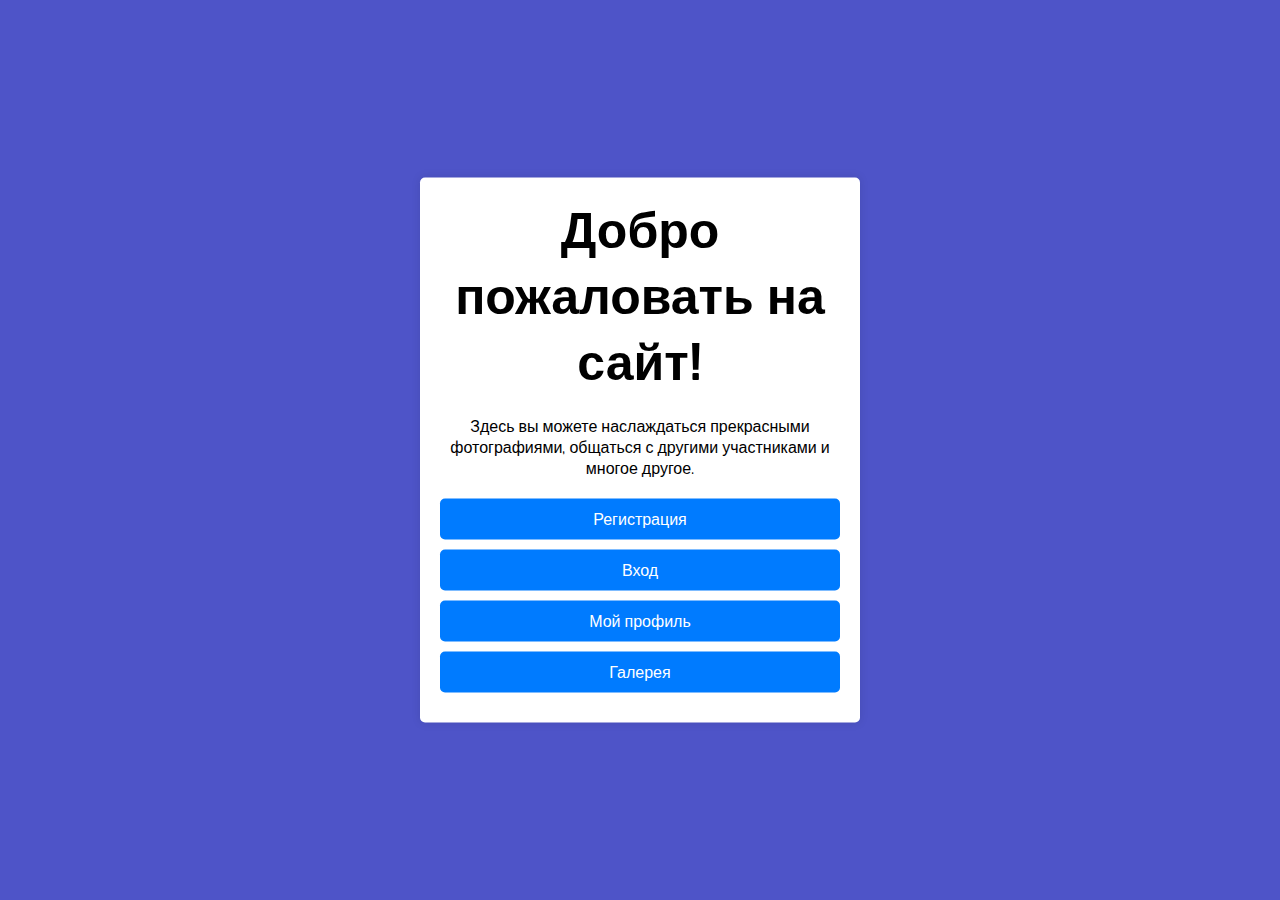
<file: index.html>
<!DOCTYPE html>
<html lang="en">
<head>
    <meta charset="UTF-8">
    <meta name="viewport" content="width=device-width, initial-scale=1.0">
    <title>Сайт</title>
    <style>
@import url('https://fonts.googleapis.com/css?family=Exo:400,700');

* {
    margin: 0px;
    padding: 0px;
}

body {
    font-family: 'Exo', sans-serif;
    margin: 0;
    padding: 0;
    background: #4e54c8;
    background: -webkit-linear-gradient(to left, #8f94fb, #4e54c8);
    width: 100%;
    height: 100%;
    overflow: hidden;
}

.container {
    max-width: 400px;
    text-align: center;
    padding: 20px;
    background-color: #fff;
    border-radius: 5px;
    box-shadow: 0 0 10px rgba(0, 0, 0, 0.1);
    position: absolute;
    top: 50%;
    left: 50%;
    transform: translate(-50%, -50%);
}

h1 {
    color: black;
    font-size: 50px;
    margin-bottom: 20px;
}

#links {
    margin-top: 20px;
}

#links a {
    display: block;
    margin-bottom: 10px;
    text-decoration: none;
    color: #333;
    padding: 10px 0;
    background-color: #007bff;
    color: #fff;
    border-radius: 5px;
    transition: background-color 0.3s;
}

#links a:hover {
    background-color: #0056b3;
}

.area {
    background: #4e54c8;
    background: -webkit-linear-gradient(to left, #8f94fb, #4e54c8);
    width: 100%;
    height: 100%;
    overflow: hidden;
    position: absolute;
    top: 0;
    left: 0;
}

.circles {
    position: absolute;
    top: 0;
    left: 0;
    width: 100%;
    height: 100%;
    overflow: hidden;
}

.circles li {
    position: absolute;
    display: block;
    list-style: none;
    width: 20px;
    height: 20px;
    background: rgba(255, 255, 255, 0.2);
    animation: animate 25s linear infinite;
    bottom: -150px;
}

.circles li:nth-child(1) {
    left: 25%;
    width: 80px;
    height: 80px;
    animation-delay: 0s;
}

.circles li:nth-child(2) {
    left: 10%;
    width: 20px;
    height: 20px;
    animation-delay: 2s;
    animation-duration: 12s;
}

.circles li:nth-child(3) {
    left: 70%;
    width: 20px;
    height: 20px;
    animation-delay: 4s;
}

.circles li:nth-child(4) {
    left: 40%;
    width: 60px;
    height: 60px;
    animation-delay: 0s;
    animation-duration: 18s;
}

.circles li:nth-child(5) {
    left: 65%;
    width: 20px;
    height: 20px;
    animation-delay: 0s;
}

.circles li:nth-child(6) {
    left: 75%;
    width: 110px;
    height: 110px;
    animation-delay: 3s;
}

.circles li:nth-child(7) {
    left: 35%;
    width: 150px;
    height: 150px;
    animation-delay: 7s;
}

.circles li:nth-child(8) {
    left: 50%;
    width: 25px;
    height: 25px;
    animation-delay: 15s;
    animation-duration: 45s;
}

.circles li:nth-child(9) {
    left: 20%;
    width: 15px;
    height: 15px;
    animation-delay: 2s;
    animation-duration: 35s;
}

.circles li:nth-child(10) {
    left: 85%;
    width: 150px;
    height: 150px;
    animation-delay: 0s;
    animation-duration: 11s;
}

@keyframes animate {
    0% {
        transform: translateY(0) rotate(0deg);
        opacity: 1;
        border-radius: 0;
    }

    100% {
        transform: translateY(-1000px) rotate(720deg);
        opacity: 0;
        border-radius: 50%;
    }
}

    </style>
</head>
<body>
    <div class="area" > 
        <ul class="circles"> 
                <li></li> 
                <li></li> 
                <li></li> 
                <li></li> 
                <li></li> 
                <li></li> 
                <li></li> 
                <li></li> 
                <li></li> 
                <li></li> 
        </ul> 
</div >

    <div class="container">
        <h1>Добро пожаловать на сайт!</h1>
        <p>Здесь вы можете наслаждаться прекрасными фотографиями, общаться с другими участниками и многое другое.</p>
        <div id="links">
            <a href="Сайт/Регистрация/reg.html">Регистрация</a>
            <a href="Сайт/Вход/vhod.html">Вход</a>
            <a href="Сайт/Профиль/profile.html">Мой профиль</a>
            <a href="Сайт/Галерея/gallery.html">Галерея</a>
        </div>
    </div>

</body>
</html>
</file>
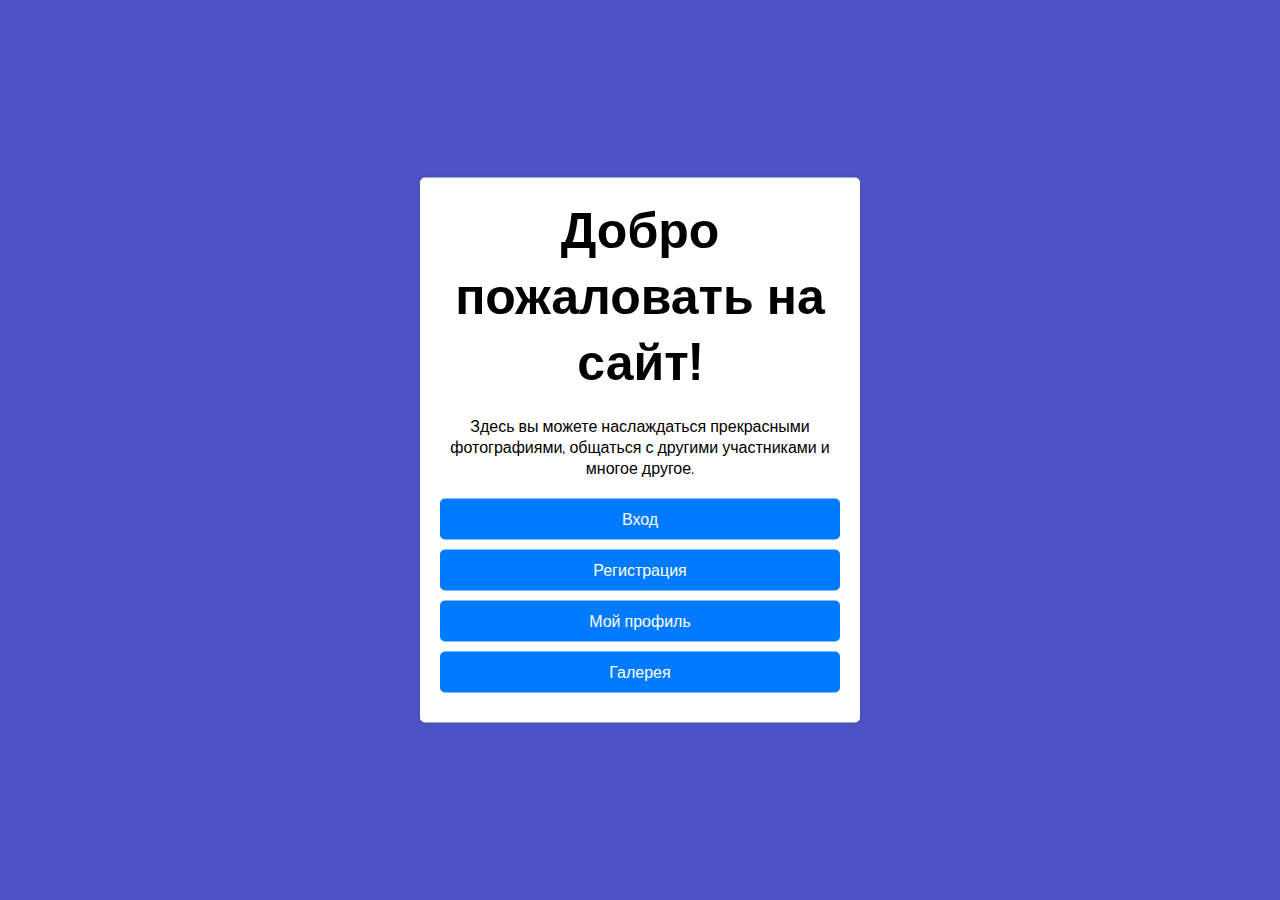
<file: Сайт/index.html>
<!DOCTYPE html>
<html lang="en">
<head>
    <meta charset="UTF-8">
    <meta name="viewport" content="width=device-width, initial-scale=1.0">
    <title>Сайт</title>
    <style>
@import url('https://fonts.googleapis.com/css?family=Exo:400,700');

* {
    margin: 0px;
    padding: 0px;
}

body {
    font-family: 'Exo', sans-serif;
    margin: 0;
    padding: 0;
    background: #4e54c8;
    background: -webkit-linear-gradient(to left, #8f94fb, #4e54c8);
    width: 100%;
    height: 100%;
    overflow: hidden;
}

.container {
    max-width: 400px;
    text-align: center;
    padding: 20px;
    background-color: #fff;
    border-radius: 5px;
    box-shadow: 0 0 10px rgba(0, 0, 0, 0.1);
    position: absolute;
    top: 50%;
    left: 50%;
    transform: translate(-50%, -50%);
}

h1 {
    color: black;
    font-size: 50px;
    margin-bottom: 20px;
}

#links {
    margin-top: 20px;
}

#links a {
    display: block;
    margin-bottom: 10px;
    text-decoration: none;
    color: #333;
    padding: 10px 0;
    background-color: #007bff;
    color: #fff;
    border-radius: 5px;
    transition: background-color 0.3s;
}

#links a:hover {
    background-color: #0056b3;
}

.area {
    background: #4e54c8;
    background: -webkit-linear-gradient(to left, #8f94fb, #4e54c8);
    width: 100%;
    height: 100%;
    overflow: hidden;
    position: absolute;
    top: 0;
    left: 0;
}

.circles {
    position: absolute;
    top: 0;
    left: 0;
    width: 100%;
    height: 100%;
    overflow: hidden;
}

.circles li {
    position: absolute;
    display: block;
    list-style: none;
    width: 20px;
    height: 20px;
    background: rgba(255, 255, 255, 0.2);
    animation: animate 25s linear infinite;
    bottom: -150px;
}

.circles li:nth-child(1) {
    left: 25%;
    width: 80px;
    height: 80px;
    animation-delay: 0s;
}

.circles li:nth-child(2) {
    left: 10%;
    width: 20px;
    height: 20px;
    animation-delay: 2s;
    animation-duration: 12s;
}

.circles li:nth-child(3) {
    left: 70%;
    width: 20px;
    height: 20px;
    animation-delay: 4s;
}

.circles li:nth-child(4) {
    left: 40%;
    width: 60px;
    height: 60px;
    animation-delay: 0s;
    animation-duration: 18s;
}

.circles li:nth-child(5) {
    left: 65%;
    width: 20px;
    height: 20px;
    animation-delay: 0s;
}

.circles li:nth-child(6) {
    left: 75%;
    width: 110px;
    height: 110px;
    animation-delay: 3s;
}

.circles li:nth-child(7) {
    left: 35%;
    width: 150px;
    height: 150px;
    animation-delay: 7s;
}

.circles li:nth-child(8) {
    left: 50%;
    width: 25px;
    height: 25px;
    animation-delay: 15s;
    animation-duration: 45s;
}

.circles li:nth-child(9) {
    left: 20%;
    width: 15px;
    height: 15px;
    animation-delay: 2s;
    animation-duration: 35s;
}

.circles li:nth-child(10) {
    left: 85%;
    width: 150px;
    height: 150px;
    animation-delay: 0s;
    animation-duration: 11s;
}

@keyframes animate {
    0% {
        transform: translateY(0) rotate(0deg);
        opacity: 1;
        border-radius: 0;
    }

    100% {
        transform: translateY(-1000px) rotate(720deg);
        opacity: 0;
        border-radius: 50%;
    }
}

    </style>
</head>
<body>
    <div class="area" > 
        <ul class="circles"> 
                <li></li> 
                <li></li> 
                <li></li> 
                <li></li> 
                <li></li> 
                <li></li> 
                <li></li> 
                <li></li> 
                <li></li> 
                <li></li> 
        </ul> 
</div >

    <div class="container">
        <h1>Добро пожаловать на сайт!</h1>
        <p>Здесь вы можете наслаждаться прекрасными фотографиями, общаться с другими участниками и многое другое.</p>
        <div id="links">
            <a href="Вход/vhod.html">Вход</a>
            <a href="Регистрация/reg.html">Регистрация</a>
            <a href="Профиль/profile.html">Мой профиль</a>
            <a href="Галерея/gallery.html">Галерея</a>
        </div>
    </div>

</body>
</html>
</file>
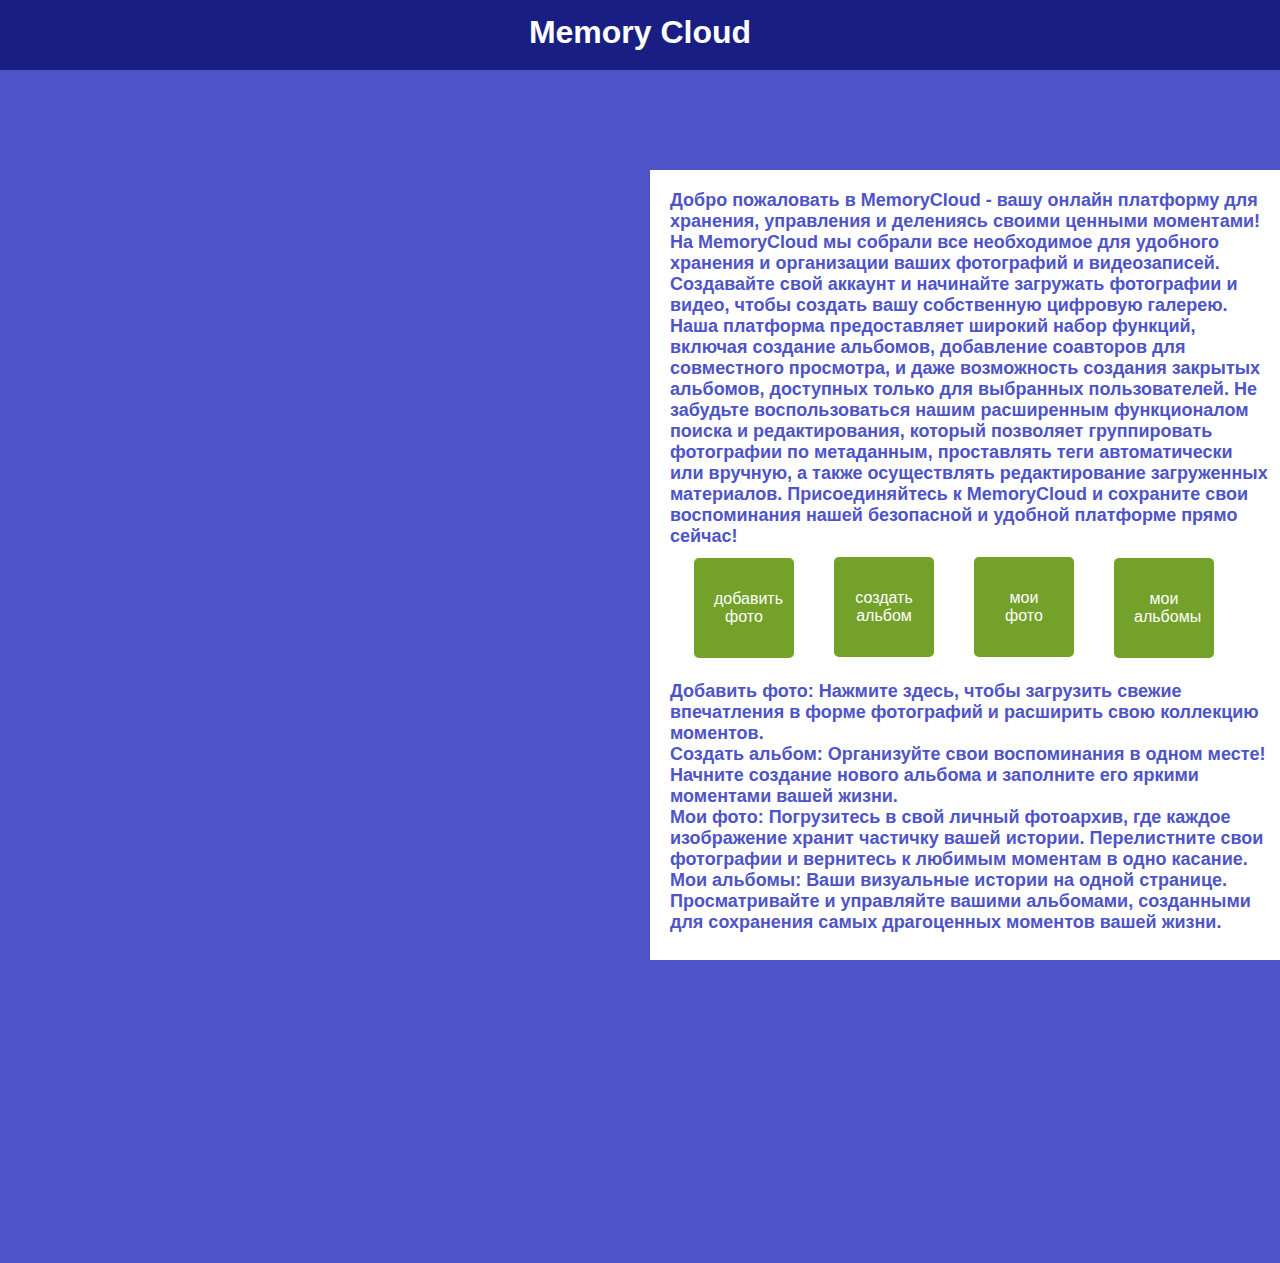
<file: Сайт/Вход/2.html>
<!DOCTYPE html>
<html>
<head>
	<meta charset="utf-8">
	<meta name="viewport" content="width=device-width, initial-scale=1">
	<title>Memory Cloud</title>
	<link rel="stylesheet" type="text/css" href="2.css">
	<script type="text/javascript">
		
	</script>
</head>
<body>
    <!-- <img src="i (6).webp" id="backgraund"> -->
	<style>
      /* Styles for header */
      header {
        background-color: #191F82;
        padding: 10px;
        height: 50px;
        text-align: center;
        position: relative;
        z-index: 0;
      }
      
      /* Styles for buttons */
      .button {
        background-color: #4CAF50;
        border: none;
        color: white;
        padding: 10px 20px;
        position: relative;left: 700px;
        text-decoration: none;
        display: inline-block;
        font-size: 16px;
        margin: 8px 4px;
        cursor: pointer;
        z-index: 1;
      }
      .buTton{
        background-color: #4CAF50;
        border: none;
        color: white;
        padding: 10px 20px;
        position: relative;left: 840px;top: -55px;
        text-decoration: none;
        display: inline-block;
        font-size: 16px;
        margin: 8px 4px;
        cursor: pointer;
        z-index: 1;
      }
      #createPhoto{
        text-align: center;
        background-color: #73a12a;
        border: none;
        color: white;
        padding: 10px 20px;
        position: relative;left: 20px;top: 3px;
        text-decoration: none;
        display: inline-block;
        font-size: 16px;
        margin: 8px 4px;
        cursor: pointer;
        z-index: 1;
      }
      #createAlbom{
        background-color: #73a12a;
        border: none;
        color: white;
        padding: 10px 20px;
        position: relative;left: 160px;top: -114px;
        text-decoration: none;
        display: inline-block;
        font-size: 16px;
        margin: 8px 4px;
        cursor: pointer;
        z-index: 1;
      }
      #myPhoto{
        background-color: #73a12a;
        border: none;
        color: white;
        padding: 10px 20px;
        position: relative;left: 300px;top: -230px;
        text-decoration: none;
        display: inline-block;
        font-size: 16px;
        margin: 8px 4px;
        cursor: pointer;
        z-index: 1;
      }
      #myAlbom{
        background-color: #73a12a;
        border: none;
        color: white;
        padding: 10px 20px;
        position: relative;left: 440px;top: -345px;
        text-decoration: none;
        display: inline-block;
        font-size: 16px;
        margin: 8px 4px;
        cursor: pointer;
        z-index: 1;
      }
      /* Основные стили */
#homeSite {
  font-family: Arial, sans-serif; /* Шрифт */
  color: #4e54c8; /* Основной цвет текста */
  padding: 20px; /* Отступы вокруг содержимого */
}

/* Стили для кнопок */
button {
  background-color: #4e54c8; /* Основной цвет кнопки */
  color: white; /* Цвет текста кнопки */
 
  border-radius: 5px; /* Закругляем углы */
} 

button:hover {
  background-color: #3943b7; /* Изменяем цвет кнопки при наведении */
}

/* Стили для заголовка */
#t {
  font-size: 18px; /* Размер текста */
  font-weight: bold; /* Жирный шрифт */
}
#t1 {
  font-size: 18px; /* Размер текста */
  font-weight: bold; /* Жирный шрифт */
  position: relative;top: -330px;
}




    </style>
    <header><form action="vhod.html">
      <button class="button">Вход</button></form>
     <form action="reg.html">
      <button class="buTton">Регистрация</button></form>
       <h1 id="h1">Memory Cloud</h1>
   </header>

  
    <div id="homeSite">
      <t id="t">Добро пожаловать в MemoryCloud - вашу онлайн платформу для хранения, управления и делениясь своими ценными моментами! На MemoryCloud мы собрали все необходимое для удобного хранения и организации ваших фотографий и видеозаписей.

Создавайте свой аккаунт и начинайте загружать фотографии и видео, чтобы создать вашу собственную цифровую галерею. Наша платформа предоставляет широкий набор функций, включая создание альбомов, добавление соавторов для совместного просмотра, и даже возможность создания закрытых альбомов, доступных только для выбранных пользователей.

Не забудьте воспользоваться нашим расширенным функционалом поиска и редактирования, который позволяет группировать фотографии по метаданным, проставлять теги автоматически или вручную, а также осуществлять редактирование загруженных материалов.

Присоединяйтесь к MemoryCloud и сохраните свои воспоминания нашей безопасной и удобной платформе прямо сейчас!</t><form action="">
       <button id="createPhoto"><t>добавить фото</t></button>
     </form>
     <form action="">  
       <button id="createAlbom"><t>создать альбом</t></button>
     </form>
     <form action="myPhoto.html">
        <button id="myPhoto"><t>мои фото</t></button>
      </form>  
     <form action="galery.html">
       <button id="myAlbom"><t>мои альбомы</t></button>
     </form> 
     <t id="t1">Добавить фото: Нажмите здесь, чтобы загрузить свежие впечатления в форме фотографий и расширить свою коллекцию моментов.<br>

Создать альбом: Организуйте свои воспоминания в одном месте! Начните создание нового альбома и заполните его яркими моментами вашей жизни.<br>

Мои фото: Погрузитесь в свой личный фотоархив, где каждое изображение хранит частичку вашей истории. Перелистните свои фотографии и вернитесь к любимым моментам в одно касание.<br>

Мои альбомы: Ваши визуальные истории на одной странице. Просматривайте и управляйте вашими альбомами, созданными для сохранения самых драгоценных моментов вашей жизни.</t>
        
     
    
    </div>

  </div>




   
 
 

	
</body>
</html>
</file>
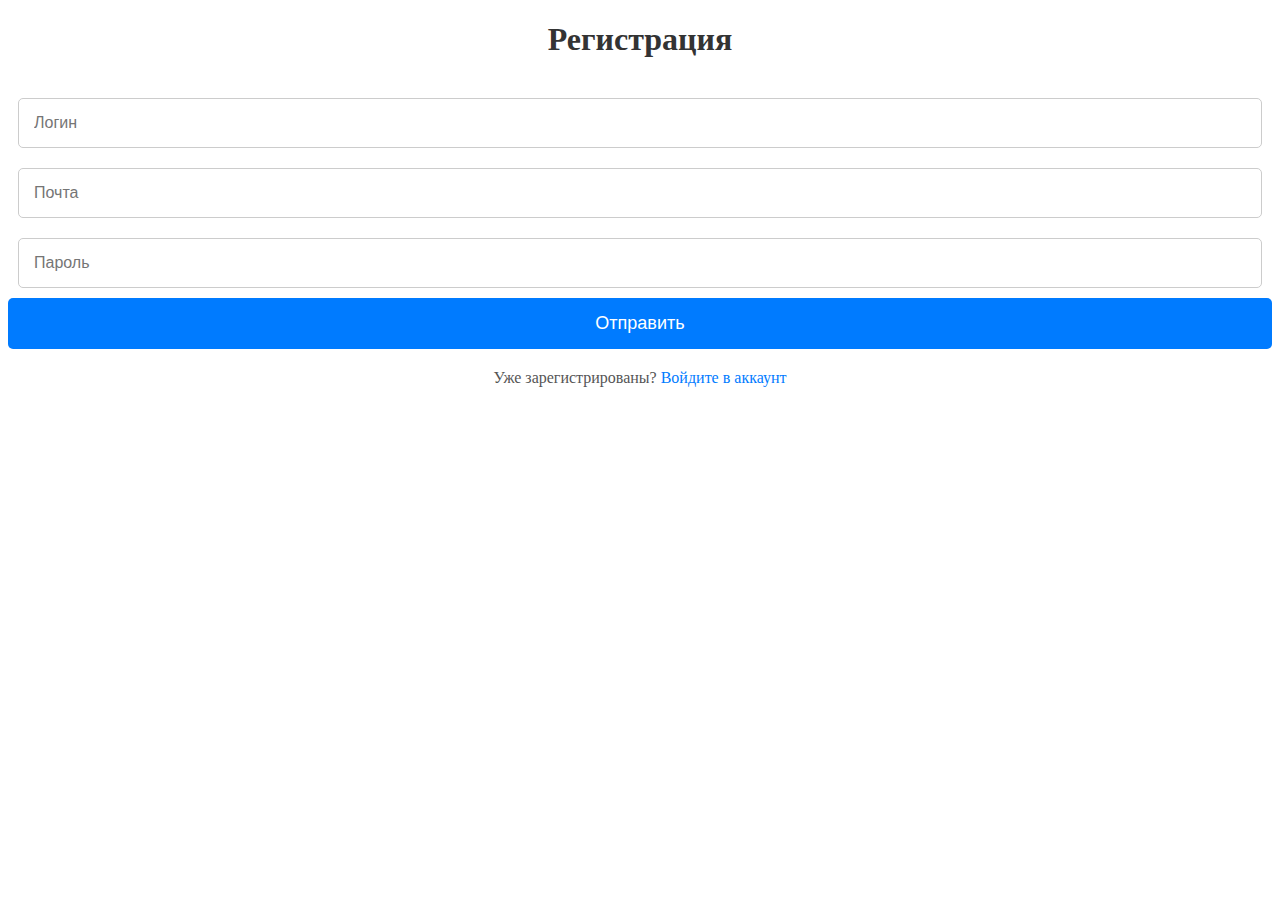
<file: Сайт/Вход/reg.html>
<!DOCTYPE html>
<html lang="en">
<head>
    <meta charset="UTF-8">
    <meta name="viewport" content="width=device-width, initial-scale=1.0">
    <link rel="stylesheet" href="../style.css">
    <title>Document</title>
</head>
<body>
    <form method="post" action="../Регистрация/op.php">
        <h1>Регистрация</h1>
        <input type="text" name="login" placeholder="Логин">
        <input type="email" name="pochta" placeholder="Почта">
        <input type="password" name="parol" placeholder="Пароль">
        <input type="submit" value="Отправить">
        <div class="register-link">Уже зарегистрированы? <a href="../Вход/vhod.html">Войдите в аккаунт</a></div>
    </form>
</body>
</html>
</file>
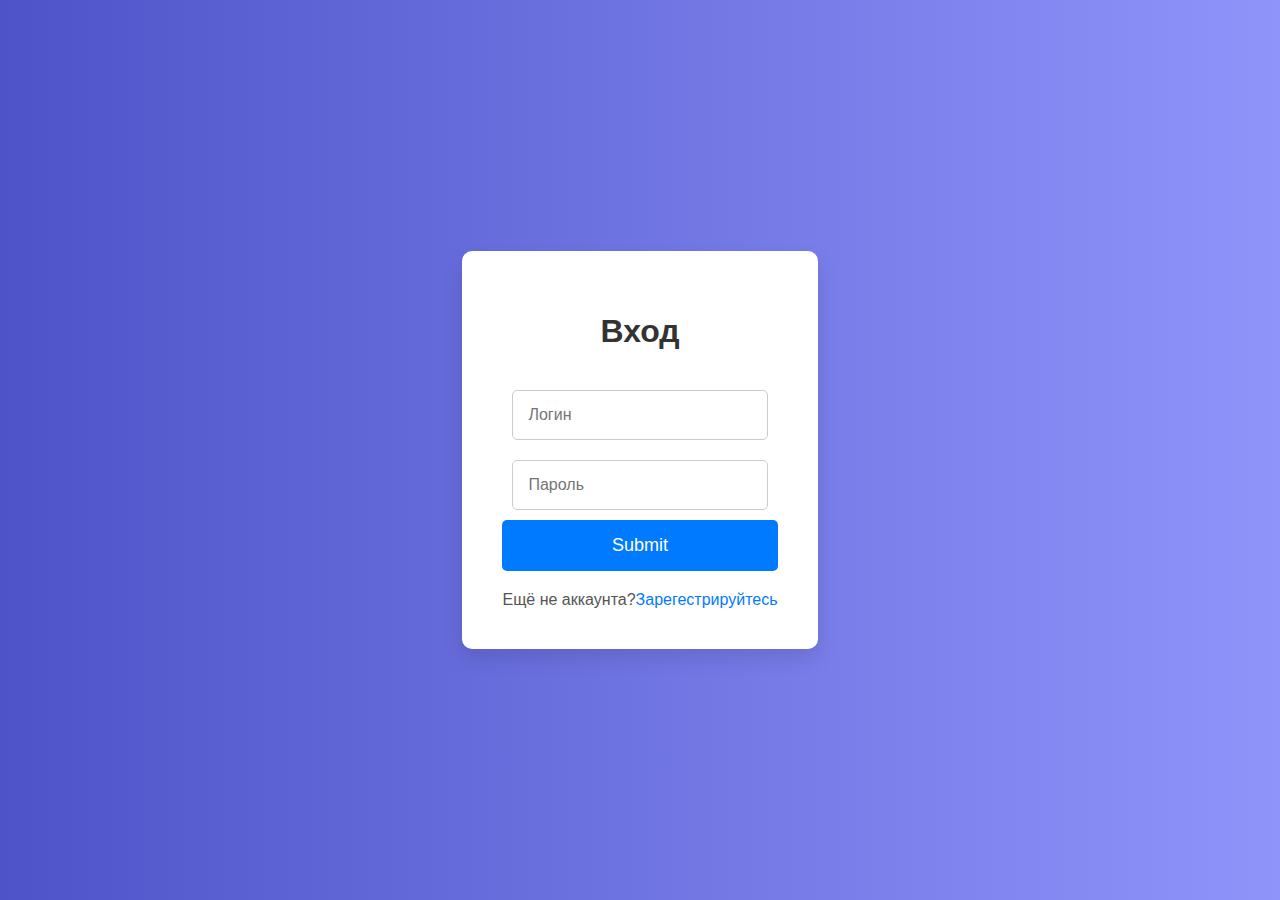
<file: Сайт/Вход/vhod.html>
<!DOCTYPE html>
<html lang="en">
<head>
    <meta charset="UTF-8">
    <meta name="viewport" content="width=device-width, initial-scale=1.0">
    <link rel="stylesheet" href="../style.css">
    <title>Document</title>
    <style>
        /* Стили для фона */
        body {
            font-family: 'Segoe UI', Tahoma, Geneva, Verdana, sans-serif;

            margin: 0;
            padding: 0;
            display: flex;
            justify-content: center;
            align-items: center;
            height: 100vh;
            background: #4e54c8;
            background: -webkit-linear-gradient(to left, #8f94fb, #4e54c8);
            background: linear-gradient(to left, #8f94fb, #4e54c8);
            overflow: hidden;
            position: relative;
        }
        /* Стили для анимации фона */
        .area {
            position: absolute;
            top: 0;
            left: 0;
            width: 100%;
            height: 100%;
            overflow: hidden;
            pointer-events: none; /* Это предотвратит взаимодействие с квадратиками */
            z-index: 0; /* Отправляем фоновую анимацию за форму */
        }

        .circles {
            position: absolute;
            top: 0;
            left: 0;
            width: 100%;
            height: 100%;
        }

        .circles li {
            position: absolute;
            display: block;
            list-style: none;
            width: 20px;
            height: 20px;
            background: rgba(255, 255, 255, 0.2);
            animation: animate 25s linear infinite;
            bottom: -150px;
        }

        .circles li:nth-child(1) { left: 25%; width: 80px; height: 80px; animation-delay: 0s; }
        .circles li:nth-child(2) { left: 10%; width: 20px; height: 20px; animation-delay: 2s; animation-duration: 12s; }
        .circles li:nth-child(3) { left: 70%; width: 20px; height: 20px; animation-delay: 4s; }
        .circles li:nth-child(4) { left: 40%; width: 60px; height: 60px; animation-delay: 0s; animation-duration: 18s; }
        .circles li:nth-child(5) { left: 65%; width: 20px; height: 20px; animation-delay: 0s; }
        .circles li:nth-child(6) { left: 75%; width: 110px; height: 110px; animation-delay: 3s; }
        .circles li:nth-child(7) { left: 35%; width: 150px; height: 150px; animation-delay: 7s; }
        .circles li:nth-child(8) { left: 50%; width: 25px; height: 25px; animation-delay: 15s; animation-duration: 45s; }
        .circles li:nth-child(9) { left: 20%; width: 15px; height: 15px; animation-delay: 2s; animation-duration: 35s; }
        .circles li:nth-child(10) { left: 85%; width: 150px; height: 150px; animation-delay: 0s; animation-duration: 11s; }

        @keyframes animate {
            0% { transform: translateY(0) rotate(0deg); opacity: 1; border-radius: 0; }
            100% { transform: translateY(-1000px) rotate(720deg); opacity: 0; border-radius: 50%; }
        }
    </style>
</head>
<body>
    <div class="container">
    <form method="post" action="vhod.php">
        <h1>Вход</h1>
        <input type="text" name="login" placeholder="Логин"><br>
        <input type="password" name="parol" placeholder="Пароль"><br>
        <input type="submit" name="" id="" placeholder="Вход">
        <div class="register-link">Ещё не аккаунта?<a href="../Регистрация/reg.html">Зарегестрируйтесь</a></div>  
    </form>
</div>
<div class="area">
    <ul class="circles">
        <li></li>
        <li></li>
        <li></li>
        <li></li>
        <li></li>
        <li></li>
        <li></li>
        <li></li>
        <li></li>
        <li></li>
    </ul>
</div>
</body>
</html>
</file>
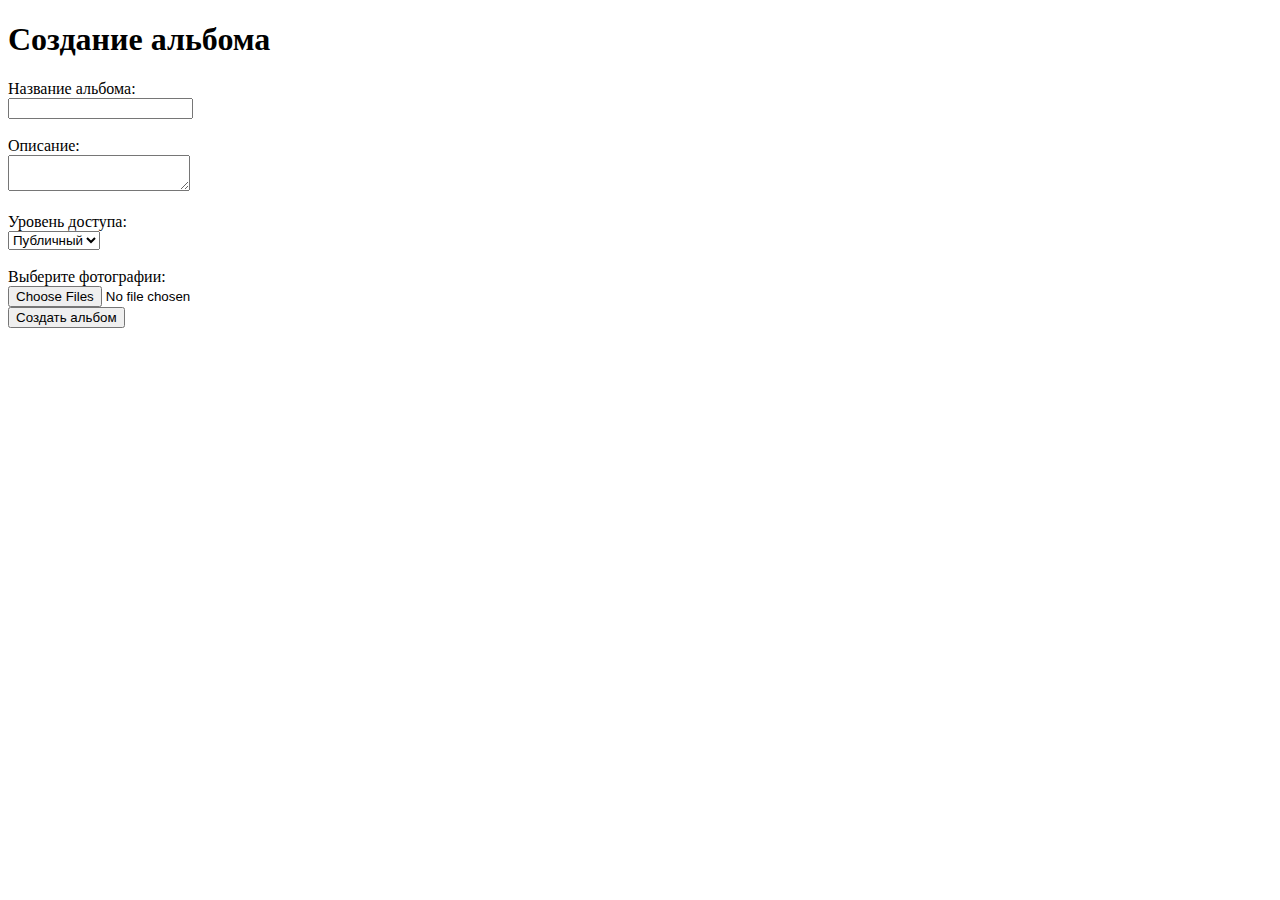
<file: Сайт/Галерея/create_albums.html>
<!DOCTYPE html>
<html lang="en">
<head>
    <meta charset="UTF-8">
    <meta name="viewport" content="width=device-width, initial-scale=1.0">
    <title>Создание альбома</title>
    <!-- Подключение стилей, скриптов или других ресурсов -->
</head>
<body>
    <h1>Создание альбома</h1>
    
    <form action="create_album.php" method="post" enctype="multipart/form-data">
        <label for="album_name">Название альбома:</label><br>
        <input type="text" id="album_name" name="album_name" required><br><br>
        
        <label for="description">Описание:</label><br>
        <textarea id="description" name="description"></textarea><br><br>
        
        <label for="access_level">Уровень доступа:</label><br>
        <select id="access_level" name="access_level">
            <option value="public">Публичный</option>
            <option value="private">Закрытый</option>
        </select><br><br>
        
        <div id="allowed_users_block" style="display: none;">
            <label for="allowed_users">Доступные пользователи (через запятую):</label><br>
            <input type="text" id="allowed_users" name="allowed_users"><br><br>
        </div>        
        
        <label for="photos">Выберите фотографии:</label><br>
        <input type="file" id="photos" name="photos[]" multiple accept="image/*"><br>
        
        <input type="submit" value="Создать альбом">
    </form>
    
    <script>
        document.getElementById('access_level').addEventListener('change', function() {
            var allowedUsersBlock = document.getElementById('allowed_users_block');
            if (this.value === 'private') {
                allowedUsersBlock.style.display = 'block';
            } else {
                allowedUsersBlock.style.display = 'none';
            }
        });
        </script>
        
</body>
</html>
</file>
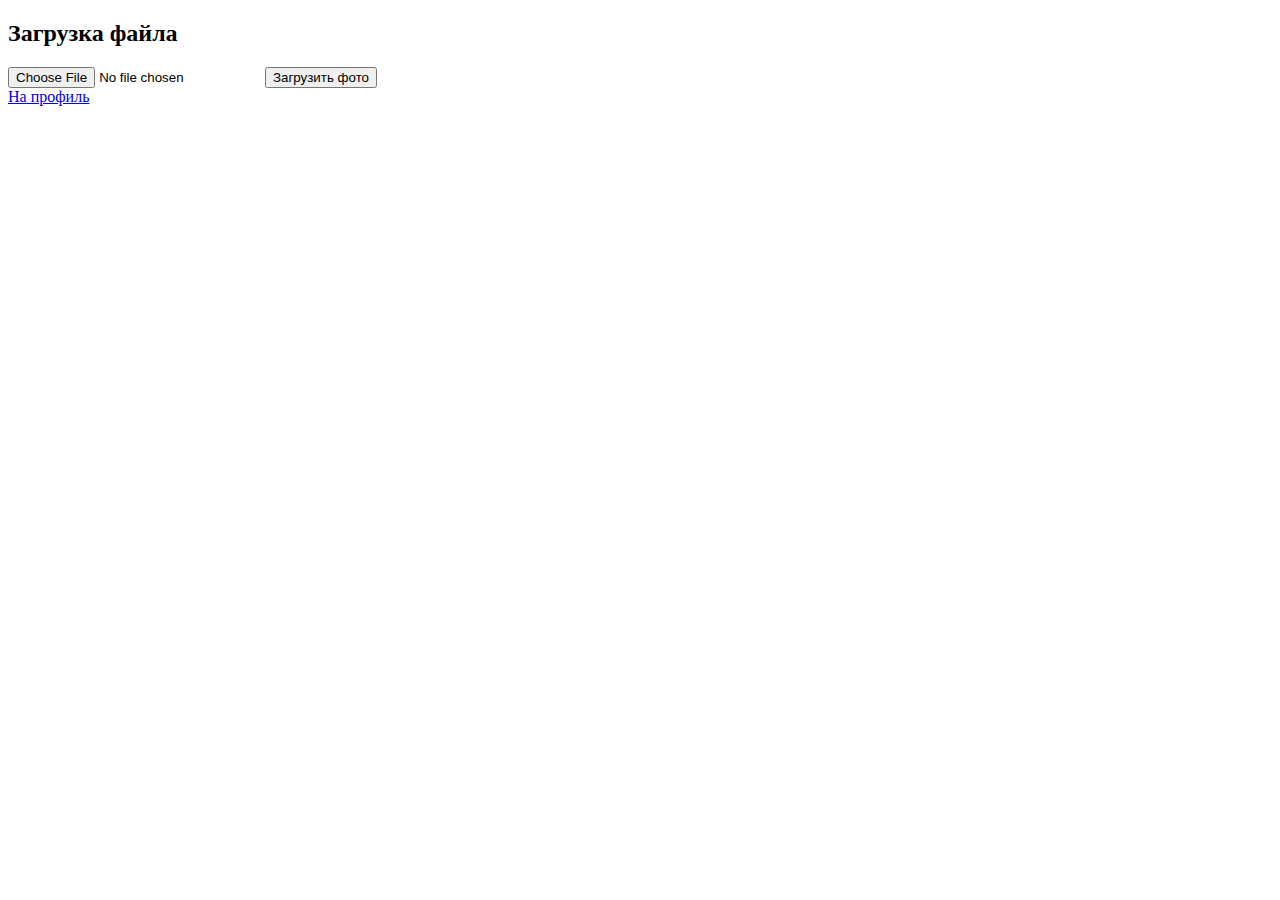
<file: Сайт/Профиль/photoupload.html>
<!DOCTYPE html>
<html lang="en">
<head>
    <meta charset="UTF-8">
    <meta name="viewport" content="width=device-width, initial-scale=1.0">
    <title>Загрузка файлов</title>
</head>
<body>
    <h2>Загрузка файла</h2>
    <form action="upload_photo.php" method="post" enctype="multipart/form-data">
        <input type="file" name="photo">
        <button type="submit">Загрузить фото</button>
    </form>    

    <a href="profile.html">На профиль</a>

</body>
</html>
</file>
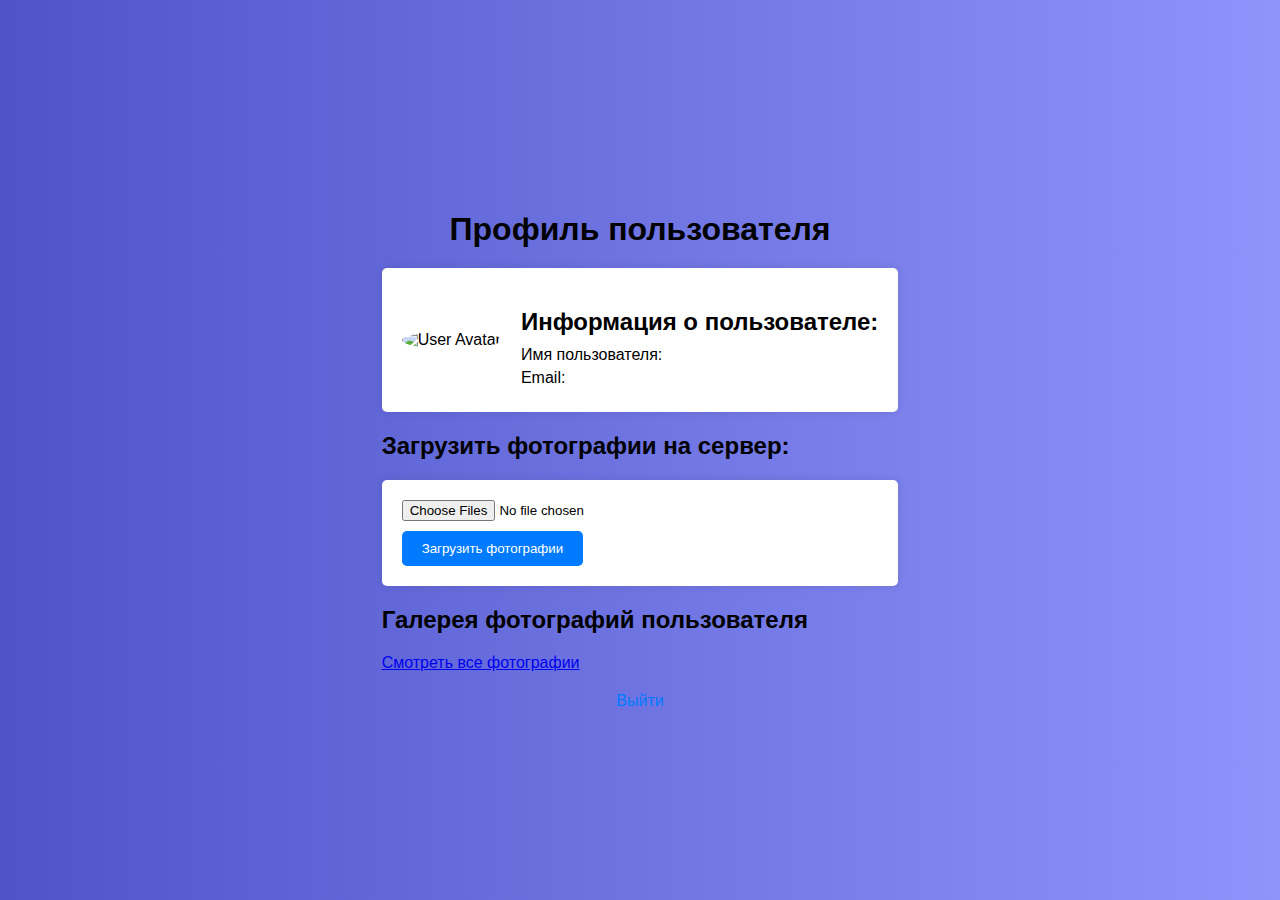
<file: Сайт/Профиль/profile.html>
<!DOCTYPE html>
<html lang="en">
<head>
    <meta charset="UTF-8">
    <meta name="viewport" content="width=device-width, initial-scale=1.0">
    <link rel="stylesheet" href="styleprofile.css">
    <title>Профиль пользователя</title>
    <style>
        /* Ваши стили */
    </style>
</head>
<body>
    <div class="container">
        <h1>Профиль пользователя</h1>
        <div id="user-info" class="user-info">
            <div class="avatar-container">
                <!-- Элемент для отображения аватара пользователя -->
                <img id="userAvatar" alt="User Avatar" class="avatar" onclick="toggleAvatarOptions()">
                <div id="avatar-options" class="avatar-options">
                    <ul>
                        <form id="changeAvatarForm" enctype="multipart/form-data" action="change_avatar.php" method="post">
                            <button type="button" class="change-avatar" onclick="openFileInput()" style="color: #4e54c8;">✏️ Сменить аватарку</button>
                            <input type="file" id="avatarInput" name="avatar" accept="image/*" style="display: none;">
                        </form>
                        
                    </ul>
                </div>
            </div>
            <div class="user-details">
                <h2>Информация о пользователе:</h2>
                <p>Имя пользователя: <span id="username"></span></p>
                <p>Email: <span id="useremail"></span></p>
            </div>
            <!-- Обновленный раздел для формы смены аватара -->
            <div class="avatar-form" style="display: none;">
                <h2>Сменить аватар</h2>
            
            </div>
        </div>
        <!-- Кнопки для загрузки фотографий на сервер -->
        <h2>Загрузить фотографии на сервер:</h2>
        <form id="uploadPhotosForm" enctype="multipart/form-data" action="upload_photo.php" method="POST">
            <input type="file" name="photos[]" accept="image/*" multiple>
            <button type="submit">Загрузить фотографии</button>
        </form>
        <h2>Галерея фотографий пользователя</h2>
        <div id="gallery">
            <!-- Фотографии пользователя будут загружены с помощью AJAX -->
        </div>
        <a href="../Галерея/gallery.html">Смотреть все фотографии</a>

        <a href="logout.php" class="logout-link">Выйти</a>
    </div>

    <script>
        
        console.log("Скрипт успешно загружен");
        document.getElementById("avatarInput").addEventListener("change", function(event) {
    document.getElementById("changeAvatarForm").submit(); // Отправка формы после выбора файла
});

        // Функция для загрузки данных о пользователе и его фотографиях
        function loadUserData() {
            var xhr = new XMLHttpRequest();
            xhr.onreadystatechange = function() {
                if (xhr.readyState === XMLHttpRequest.DONE) {
                    if (xhr.status === 200) {
                        var response = JSON.parse(xhr.responseText);
                        document.getElementById("username").textContent = response.login;
                        document.getElementById("useremail").textContent = response.email;
    
                        // Загрузка фотографий пользователя
                        loadUserPhotos(response.photos);
    
                        // Обновляем аватар пользователя, если он есть
                        if (response.avatar) {
                            document.getElementById("userAvatar").src = response.avatar;
                        }
                    } else {
                        console.error("Ошибка загрузки данных о пользователе.");
                    }
                }
            };
            xhr.open("GET", "profile.php", true);
            xhr.send();
        }
    
        // Функция для загрузки фотографий пользователя
        function loadUserPhotos(photos) {
            var photosContainer = document.getElementById("gallery");
            photosContainer.innerHTML = ""; // Очищаем контейнер с фотографиями перед загрузкой новых
            
            photos.slice(0, 5).forEach(function(photo) {
                var img = document.createElement("img");
                img.src = photo;
                photosContainer.appendChild(img);
            });
        }

        // Функция для загрузки альбомов пользователя
        function loadUserAlbums() {
            var albumsContainer = document.getElementById("albums");
            albumsContainer.innerHTML = ""; // Очищаем контейнер с альбомами перед загрузкой новых
            
            // Здесь можно отправить запрос на сервер для загрузки альбомов
            // Пример: fetch('load_albums.php')
            //     .then(response => response.json())
            //     .then(data => {
            //         data.forEach(album => {
            //             var link = document.createElement("a");
            //             link.href = album.url;
            //             link.textContent = album.name;
            //             albumsContainer.appendChild(link);
            //         });
            //     })
            //     .catch(error => console.error('Ошибка загрузки альбомов:', error));

            // Пока просто добавляем ссылку на страницу с альбомами
            var link = document.createElement("a");
            link.href = "../Альбомы/albums.html";
            link.textContent = "Смотреть все альбомы";
            albumsContainer.appendChild(link);
        }
    
        // Функция для показа опций аватара
        function toggleAvatarOptions() {
            var avatarOptions = document.getElementById("avatar-options");
            avatarOptions.classList.toggle("show");
        }

        // Функция для открытия диалогового окна выбора файла
        function openFileInput() {
            document.getElementById("avatarInput").click();
        }

        document.getElementById("changeAvatarForm").addEventListener("submit", function(event) {
    event.preventDefault(); // Предотвращаем отправку формы по умолчанию
    console.log("Форма отправлена"); // Добавляем console.log для отладки
    var formData = new FormData(this); // Создаем объект FormData для отправки данных формы

    // Выведем содержимое formData в консоль
    for (var pair of formData.entries()) {
        console.log(pair[0] + ': ' + pair[1]);
    }

    // Отправляем запрос на сервер
    var xhr = new XMLHttpRequest();
    xhr.onreadystatechange = function() {
        if (xhr.readyState === XMLHttpRequest.DONE) {
            if (xhr.status === 200) {
                alert("Аватар успешно загружен и сохранен.");
                loadUserData(); // Обновляем данные о пользователе после успешной загрузки аватарки
            } else {
                alert("Ошибка при загрузке аватарки.");
            }
        }
    };
    xhr.open("POST", "change_avatar.php", true);
    xhr.send(formData); // Отправляем данные формы на сервер
});


    
        // Загружаем данные о пользователе и его фотографиях при загрузке страницы
        window.onload = function() {
            loadUserData();
            loadUserAlbums();
        };
    </script>
</body>
</html>
</file>
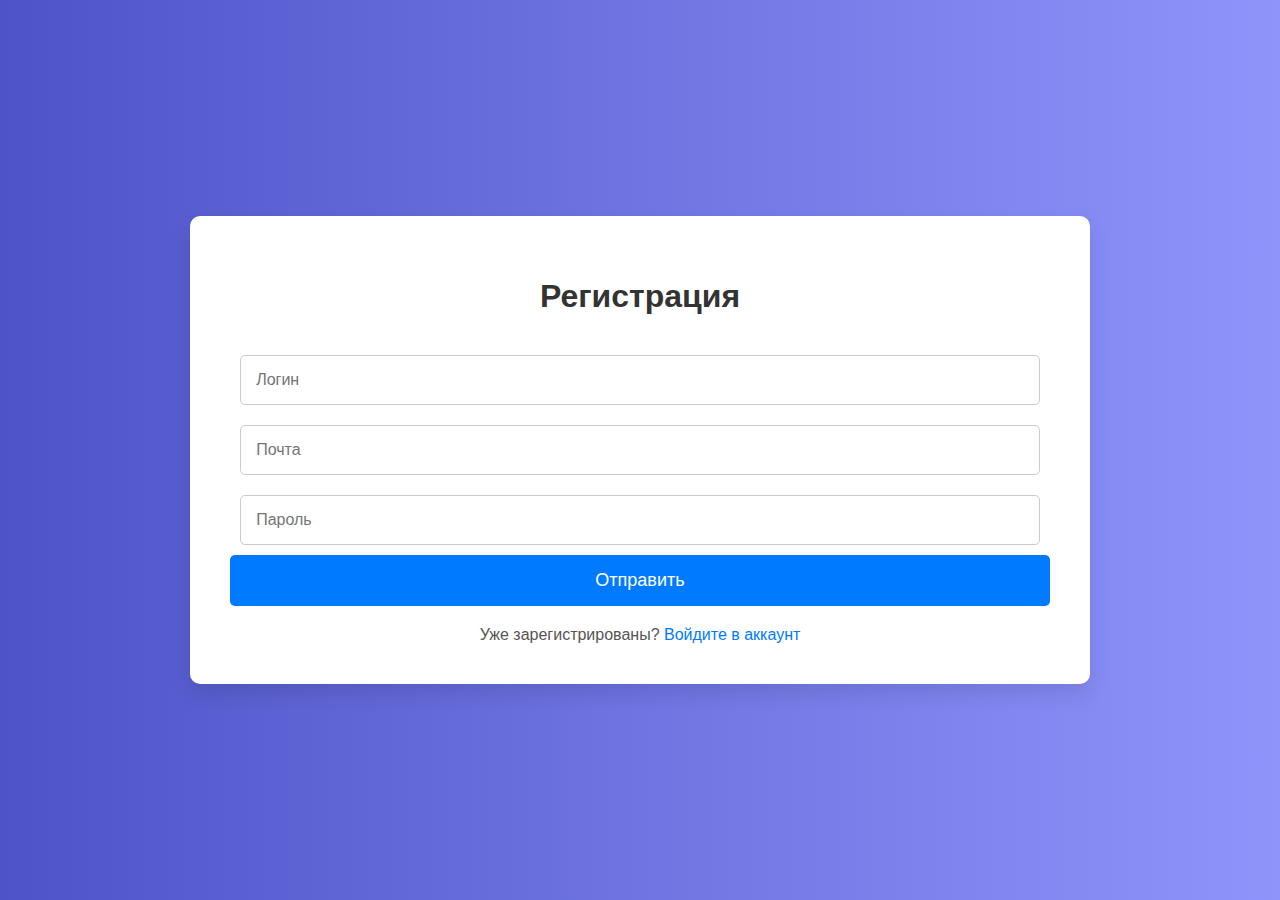
<file: Сайт/Регистрация/reg.html>
<!DOCTYPE html>
<html lang="en">
<head>
    <meta charset="UTF-8">
    <meta name="viewport" content="width=device-width, initial-scale=1.0">
    <title>Регистрация</title>
    <link rel="stylesheet" href="../style.css">
    <style>
        /* Стили для фона */
        body {
            font-family: 'Segoe UI', Tahoma, Geneva, Verdana, sans-serif;

            margin: 0;
            padding: 0;
            display: flex;
            justify-content: center;
            align-items: center;
            height: 100vh;
            background: #4e54c8;
            background: -webkit-linear-gradient(to left, #8f94fb, #4e54c8);
            background: linear-gradient(to left, #8f94fb, #4e54c8);
            overflow: hidden;
            position: relative;
        }
        /* Стили для анимации фона */
        .area {
            position: absolute;
            top: 0;
            left: 0;
            width: 100%;
            height: 100%;
            overflow: hidden;
            pointer-events: none; /* Это предотвратит взаимодействие с квадратиками */
            z-index: 0; /* Отправляем фоновую анимацию за форму */
        }

        .circles {
            position: absolute;
            top: 0;
            left: 0;
            width: 100%;
            height: 100%;
        }

        .circles li {
            position: absolute;
            display: block;
            list-style: none;
            width: 20px;
            height: 20px;
            background: rgba(255, 255, 255, 0.2);
            animation: animate 25s linear infinite;
            bottom: -150px;
        }

        .circles li:nth-child(1) { left: 25%; width: 80px; height: 80px; animation-delay: 0s; }
        .circles li:nth-child(2) { left: 10%; width: 20px; height: 20px; animation-delay: 2s; animation-duration: 12s; }
        .circles li:nth-child(3) { left: 70%; width: 20px; height: 20px; animation-delay: 4s; }
        .circles li:nth-child(4) { left: 40%; width: 60px; height: 60px; animation-delay: 0s; animation-duration: 18s; }
        .circles li:nth-child(5) { left: 65%; width: 20px; height: 20px; animation-delay: 0s; }
        .circles li:nth-child(6) { left: 75%; width: 110px; height: 110px; animation-delay: 3s; }
        .circles li:nth-child(7) { left: 35%; width: 150px; height: 150px; animation-delay: 7s; }
        .circles li:nth-child(8) { left: 50%; width: 25px; height: 25px; animation-delay: 15s; animation-duration: 45s; }
        .circles li:nth-child(9) { left: 20%; width: 15px; height: 15px; animation-delay: 2s; animation-duration: 35s; }
        .circles li:nth-child(10) { left: 85%; width: 150px; height: 150px; animation-delay: 0s; animation-duration: 11s; }

        @keyframes animate {
            0% { transform: translateY(0) rotate(0deg); opacity: 1; border-radius: 0; }
            100% { transform: translateY(-1000px) rotate(720deg); opacity: 0; border-radius: 50%; }
        }
    </style>
</head>
<body>
    <div class="container">
        <form method="post" action="../Регистрация/op.php">
            <h1>Регистрация</h1>
            <input type="text" name="login" placeholder="Логин">
            <input type="email" name="pochta" placeholder="Почта">
            <input type="password" name="parol" placeholder="Пароль">
            <input type="submit" value="Отправить">
            <div class="register-link">Уже зарегистрированы? <a href="../Вход/vhod.html">Войдите в аккаунт</a></div>
        </form>
    </div>
    <div class="area">
        <ul class="circles">
            <li></li>
            <li></li>
            <li></li>
            <li></li>
            <li></li>
            <li></li>
            <li></li>
            <li></li>
            <li></li>
            <li></li>
        </ul>
    </div>
</body>
</html>
</file>
<file: Сайт/Вход/2.css>
::-webkit-scrollbar {
  width: 0;
}
body {
    padding: 0;
    margin: 0;
    font-family: Tahoma, sans-serif;
    background-color: #4e54c8;
}
.video {
    position: relative;
    z-index: 1;
    padding-bottom: 56.25%;
}
.media {
    width: 100%;
    height: auto;
    position: absolute;
    top: 0;
    left: 0;
    z-index: 0;
}
#h1{
  z-index: 0;
  text-align: center;
  position: relative;top: -125px;
}
   
h1{
  z-index: 0;
  color: white;

}

#header{
  width: 1950px;
  height: 100px;
  background-color: #8DBEDE;
  position: relative;top: px;left: px;
  z-index: 1;
}
#header a{
  z-index: 2;
}
#Sign{
  position: relative;left: 1650px;top: -50px;
}
#homeSite{
  width: 600px;
  height: 750px;
  background-color: white;
  position: relative;top: 100px;left: 650px;
 }
 #backgraund{
  width: 100%;
  height: 100%;
  z-index: 0;
 }

#createPhoto{
  position: relative;top: 300px;left: 60px;
  width: 100px;
  height: 100px;
}
#createAlbom{
  position: relative;top: 300px;left: 90px;
  width: 100px;
  height: 100px;
}
#myPhoto{
  position: relative;top:308px;left: 120px;
  width: 100px;
  height: 100px;
}
#myAlbom{
  position: relative;top:308px;left: 150px;
  width: 100px;
  height: 100px;
}
#img{
  width: 600px;
  height: 200px;
}
</file>
<file: Сайт/style.css>
/* Стили для контейнера */
        .container {
            position: relative;
            z-index: 1;
            background-color: #fff;
            padding: 40px;
            border-radius: 10px;
            box-shadow: 0px 10px 20px rgba(0, 0, 0, 0.1);
            text-align: center;
        }

        /* Стили для формы регистрации */
        form {
            text-align: center;
            position: relative;
            z-index: 2; /* Увеличиваем z-index, чтобы форма была выше по слою */
        }

        form h1 {
            margin-bottom: 30px;
            color: #333;
        }

        form input[type="text"],
        form input[type="email"],
        form input[type="password"] {
            width: calc(100% - 20px);
            padding: 15px;
            margin: 10px 0;
            border: 1px solid #ccc;
            border-radius: 5px;
            box-sizing: border-box;
            font-size: 16px;
        }

        form input[type="submit"] {
            background-color: #007bff;
            color: #fff;
            border: none;
            border-radius: 5px;
            padding: 15px 0;
            cursor: pointer;
            width: 100%;
            font-size: 18px;
            transition: background-color 0.3s;
        }

        form input[type="submit"]:hover {
            background-color: #0056b3;
        }

        .register-link {
            margin-top: 20px;
            color: #555;
        }

        .register-link a {
            color: #007bff;
            text-decoration: none;
        }

        .register-link a:hover {
            text-decoration: underline;
        }
</file>
<file: Сайт/Профиль/styleprofile.css>
body {
    font-family: 'Segoe UI', Tahoma, Geneva, Verdana, sans-serif;
    margin: 0;
    padding: 0;
    display: flex;
    justify-content: center;
    align-items: center;
    height: 100vh;
    background: #4e54c8;
    background: -webkit-linear-gradient(to left, #8f94fb, #4e54c8);
    background: linear-gradient(to left, #8f94fb, #4e54c8);
    overflow: hidden;
    position: relative;
}

.container {
    max-width: 1200px;
    margin: 0 auto;
    padding: 20px;
}

h1 {
    text-align: center;
    margin-bottom: 20px;
}

/* Стили для информации о пользователе */
.user-info {
    display: flex;
    align-items: center;
    background-color: #fff;
    padding: 20px;
    margin-bottom: 20px;
    border-radius: 5px;
    box-shadow: 0 0 10px rgba(0, 0, 0, 0.1);
}

.avatar-container {
    position: relative;
}

.avatar {
    width: 100px;
    height: 100px;
    border-radius: 50%;
    margin-right: 20px;
    cursor: pointer; /* Добавлено */
}

.avatar-options {
    display: none;
    position: absolute;
    top: 105px;
    background-color: #fff;
    border: 1px solid #ddd;
    border-radius: 5px;
    box-shadow: 0 0 5px rgba(0, 0, 0, 0.1);
    padding: 10px;
}

.avatar-options ul {
    list-style-type: none;
    padding: 0;
    margin: 0;
}

.avatar-options ul li {
    margin-bottom: 10px;
}

.avatar-options button {
    background-color: transparent;
    border: none;
    font-size: 24px;
    cursor: pointer;
}

.avatar-options button:hover {
    color: #007bff;
}

.show {
    display: block;
}

.user-details {
    flex-grow: 1;
}

.user-details h2 {
    margin-bottom: 10px;
}

.user-details p {
    margin: 5px 0;
}

/* Стили для формы загрузки файла */
form {
    background-color: #fff;
    padding: 20px;
    margin-bottom: 20px;
    border-radius: 5px;
    box-shadow: 0 0 10px rgba(0, 0, 0, 0.1);
}

form input[type="file"] {
    display: block;
    margin-bottom: 10px;
}

form button {
    background-color: #007bff;
    color: #fff;
    border: none;
    padding: 10px 20px;
    border-radius: 5px;
    cursor: pointer;
}

/* Стили для галереи фотографий */
#gallery {
    display: grid;
    grid-template-columns: repeat(auto-fill, minmax(200px, 1fr));
    grid-gap: 20px;
}

#gallery img {
    max-width: 100%;
    height: auto;
    border-radius: 5px;
    box-shadow: 0 0 5px rgba(0, 0, 0, 0.1);
    cursor: pointer;
    transition: transform 0.3s ease;
}

#gallery img:hover {
    transform: scale(1.1);
}

/* Стили для ссылки выхода */
.logout-link {
    display: block;
    text-align: center;
    color: #007bff;
    text-decoration: none;
    margin-top: 20px;
}

.logout-link:hover {
    color: #0056b3;
}
</file>
